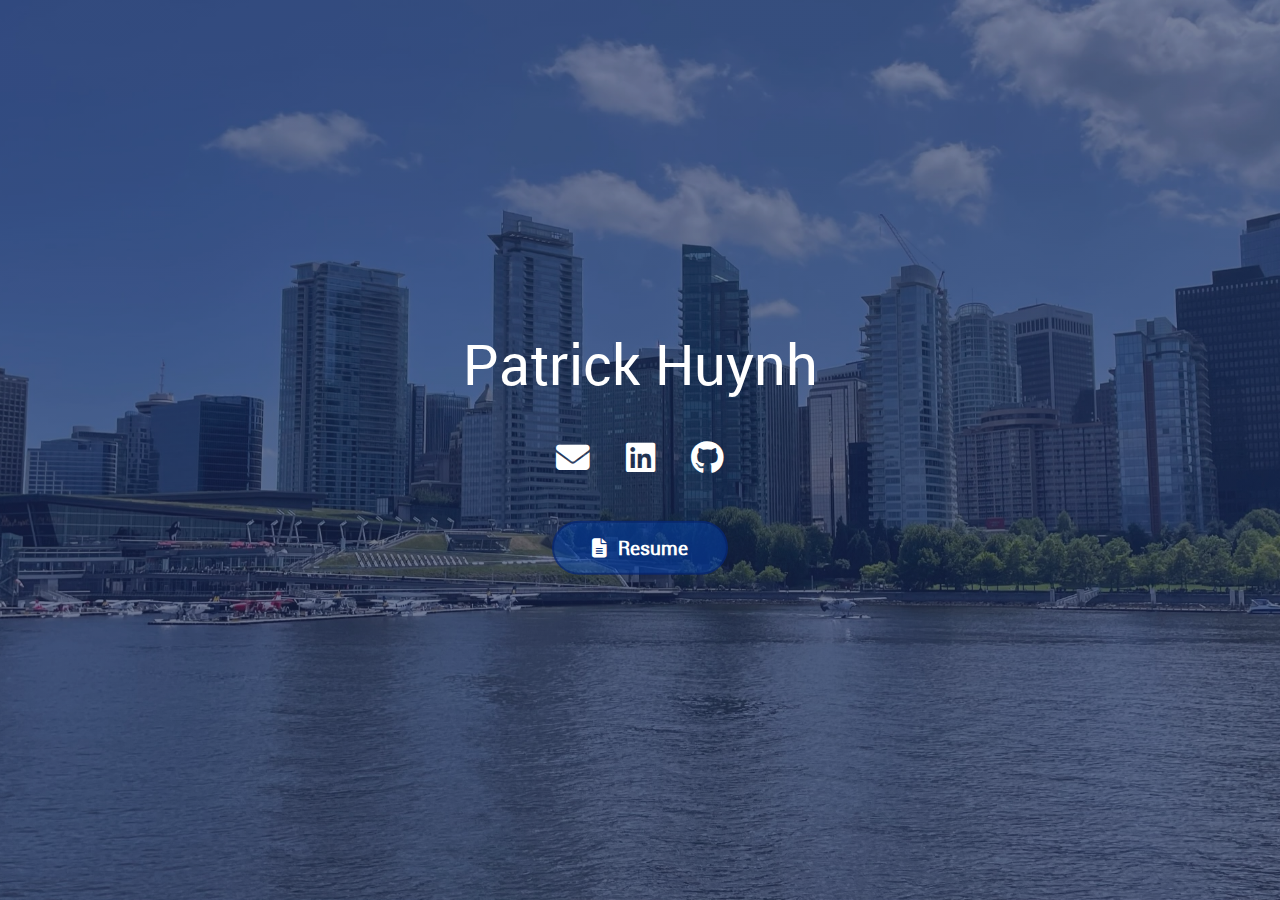
<file: index.html>
<!DOCTYPE html>
<html lang="en">
  <head>
    <meta http-equiv="X-UA-Compatible" content="IE=edge" />
    <meta name="viewport" content="width=device-width, initial-scale=0.9" />
    <link rel="canonical" href="https://patrickh.ca" />
    <meta http-equiv="Content-Type" content="text/html; charset=utf-8" />
    <!-- Primary Meta Tags -->
    <title>Patrick Huynh</title>
    <meta name="title" content="Patrick Huynh" />
    <meta name="description" content="This is the website of Patrick Huynh, a high school student with a passion for technology and design. Explore his interests and achievements." />
    <meta name="keywords" content="patrick, huynh, patrick huynh, vancouver, british columbia, bc, canada, ca, patrickh39, school, student, david thompson, high school" />
    <meta name="language" content="English" />
    <!-- Favicon -->
    <link rel="apple-touch-icon" sizes="180x180" href="images/favicon/apple-touch-icon.png" />
    <link rel="icon" type="image/png" sizes="32x32" href="images/favicon/favicon-32x32.png" />
    <link rel="icon" type="image/png" sizes="16x16" href="images/favicon/favicon-16x16.png" />
    <link rel="manifest" href="images/favicon/site.webmanifest" />
    <link rel="shortcut icon" href="images/favicon/favicon.ico" />
    <meta name="apple-mobile-web-app-title" content="Patrick Huynh" />
    <meta name="application-name" content="Patrick Huynh" />
    <meta name="theme-color" content="#ffffff" />
    <!-- Open Graph / Facebook -->
    <meta property="og:type" content="website" />
    <meta property="og:url" content="https://patrickh.ca/" />
    <meta property="og:title" content="Patrick Huynh" />
    <meta property="og:description" content="This is the website of Patrick Huynh, a high school student with a passion for technology and design. Explore his interests and achievements." />
    <meta property="og:image" content="/images/city.webp" />
    <!-- Twitter -->
    <meta property="twitter:card" content="summary_large_image" />
    <meta property="twitter:url" content="https://patrickh.ca/" />
    <meta property="twitter:title" content="Patrick Huynh" />
    <meta property="twitter:description" content="This is the website of Patrick Huynh, a high school student with a passion for technology and design. Explore his interests and achievements." />
    <meta property="twitter:image" content="/images/city.webp" />
    <meta name="Description" content="The website of Patrick Huynh. " />
    <!-- CSS -->
    <link rel="stylesheet" href="main.css" />
    <link rel="stylesheet" href="https://cdnjs.cloudflare.com/ajax/libs/font-awesome/6.4.0/css/all.min.css" crossorigin="anonymous" />
    <!-- JS -->
    <script src="main.js"></script>
  </head>
  <body class="noselect">
    <div id="wrapper">
      <div id="container"><div class="background"></div></div>
      <section id="main">
        <h1 id="title" class="fade-title">Patrick Huynh</h1>
        <div id="links">
          <ul class="icons fade-icons">
            <li>
              <a href="mailto:hi@patrickh.ca" aria-label="Email" target="_blank" rel="noopener">
                <i class="fas fa-envelope"></i>
              </a>
            </li>
            <li>
              <a href="https://linkedin.com/in/PatrickLBH" aria-label="LinkedIn" target="_blank" rel="noopener">
                <i class="fab fa-linkedin"></i>
              </a>
            </li>
            <li>
              <a href="https://github.com/PatrickH39" target="_blank" aria-label="GitHub" rel="noopener">
                <i class="fab fa-github"></i>
              </a>
            </li>
          </ul>
        </div>
        <button class="resume_btn fade-button" onclick="window.open('PatrickHuynh_Resume20240909.pdf','_blank')"><i class="fa-solid fa-file-lines"></i>Resume</button>
      </section>
    </div>
  </body>
</html>
</file>
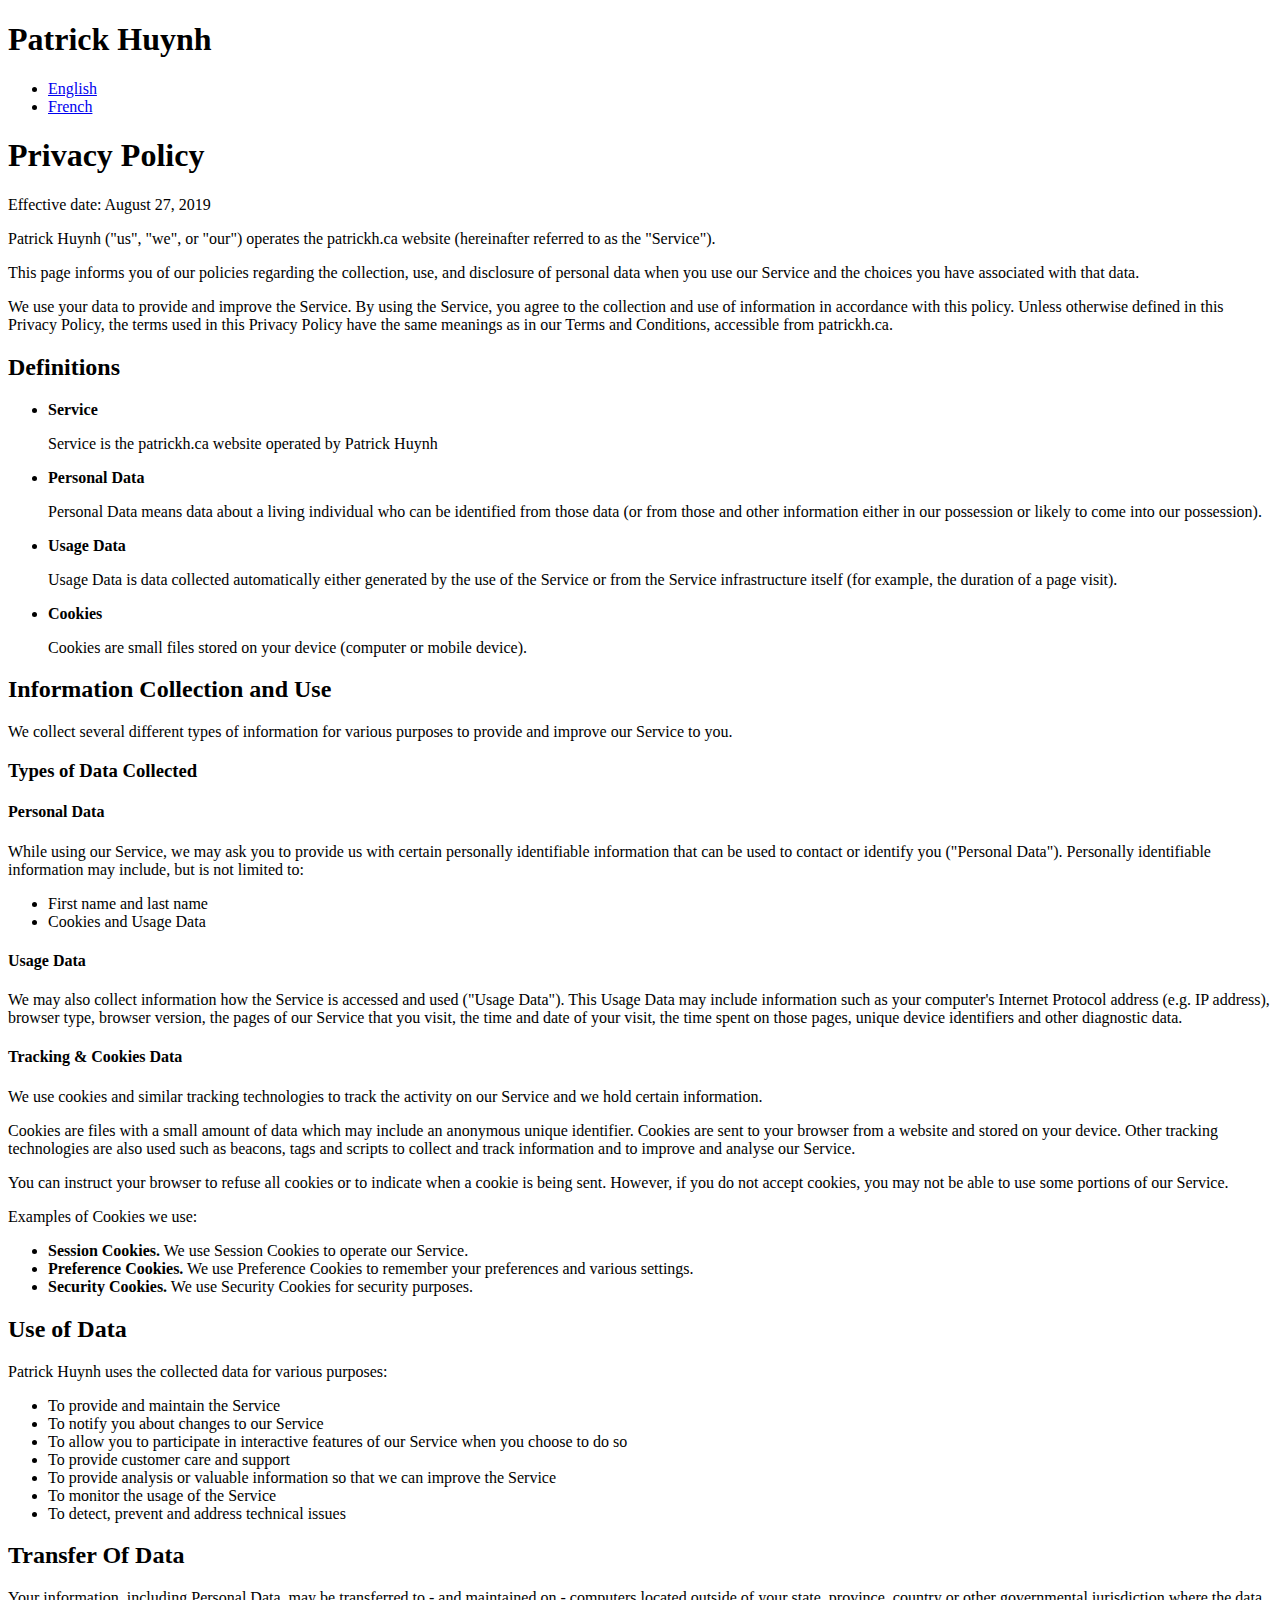
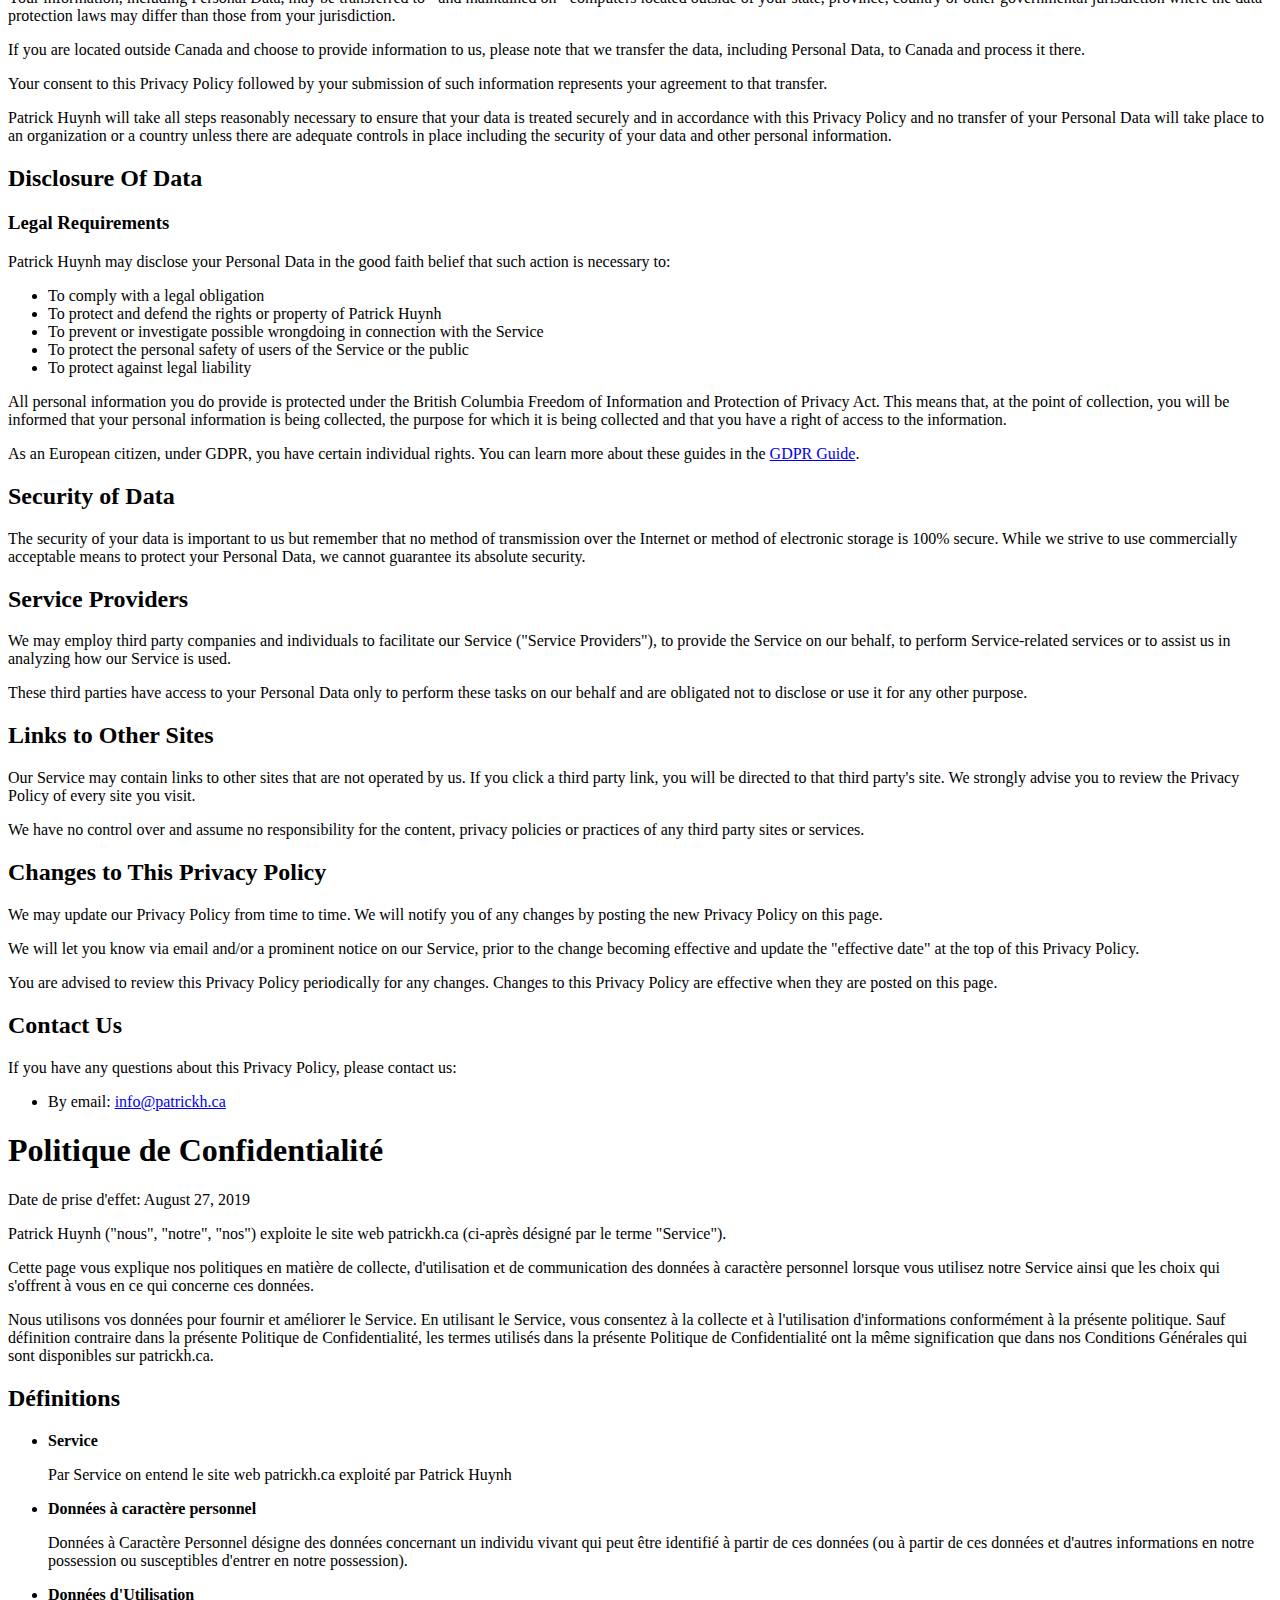
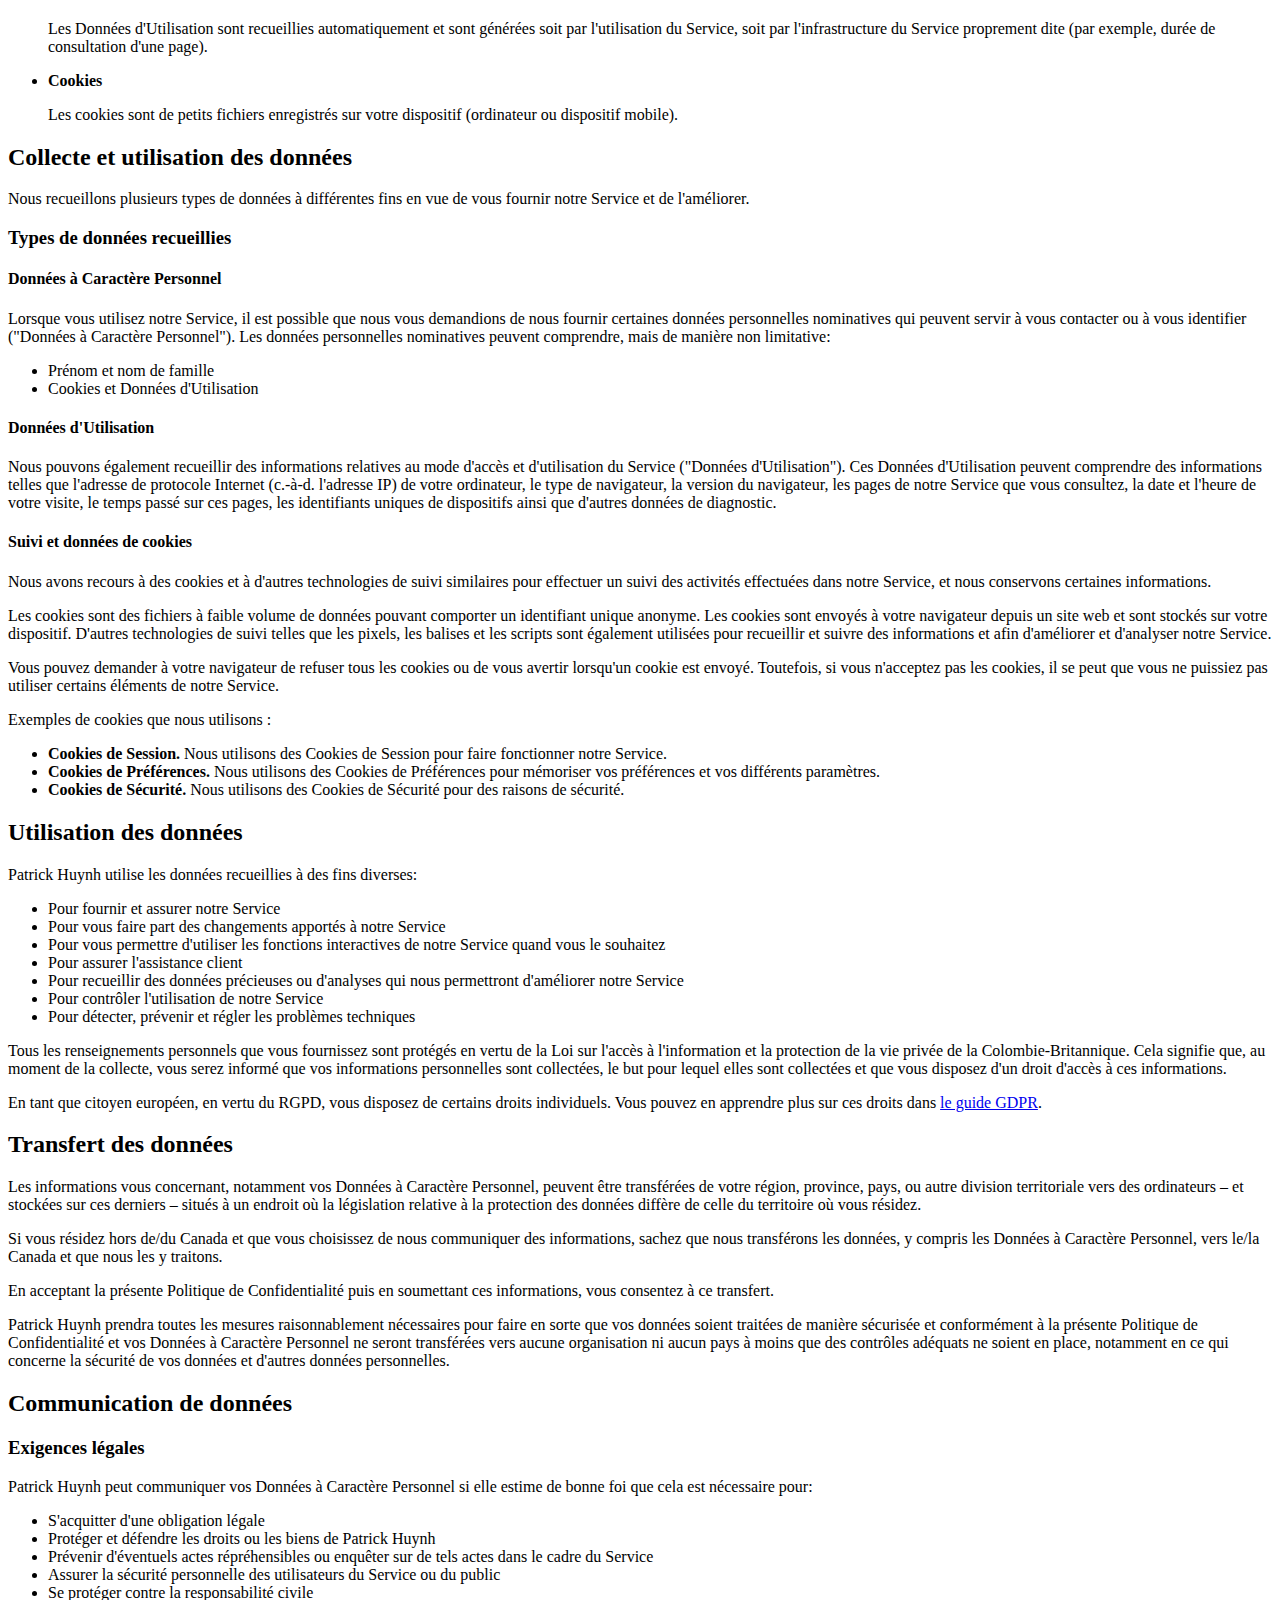
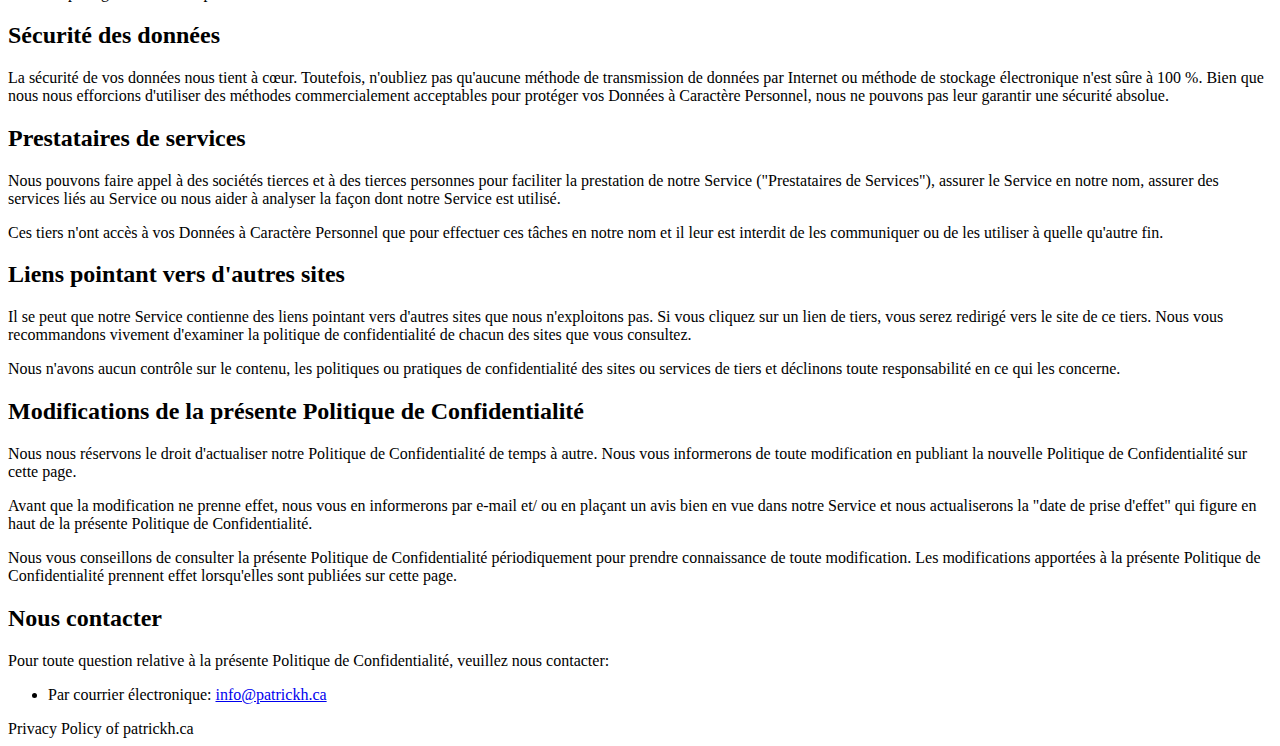
<file: legal/PrivacyPolicy.html>
<!DOCTYPE html>
<html><head><meta http-equiv="Content-Type" content="text/html; charset=UTF-8">
<title>Privacy Policy of patrickh.ca</title>


<meta name="viewport" content="width=device-width, initial-scale=1.0">


<link href="https://cdn.patrickh.ca/css/legal/bootstrap.css" rel="stylesheet" type="text/css">
<link rel="shortcut icon" href="https://cdn.patrickh.ca/images/home/favicon/favicon.ico" type="image/x-icon">
<link rel="icon" href="https://cdn.patrickh.ca/images/home/favicon/favicon.ico" type="image/x-icon">
<style>
::-moz-selection {
  background: rgba(53, 53, 55, 0.25);
}
::selection {
  background: rgba(53, 53, 55, 0.25);
}
    </style>

</head>
<body class="live-pages">
<div id="wrap">
    
    <div class="page-header">
        <div class="container">
            <div class="row">
                <div class="col-md-12">
                    <h1 style="
    font-weight: bold;
">
                       Patrick Huynh 
                    </h1>
                </div>
            </div>
        </div>
    </div>
    
    <div class="page-agreement">
        <div class="container">
            <div class="row">
                <div class="col-md-12">
                    
                                            <div class="page-tabs">
                            <ul class="nav nav-tabs" role="tablist">
                                                                    <li role="presentation" class="active">
                                        <a href="/legal/PrivacyPolicy.html#english" aria-controls="english" role="tab" data-toggle="tab" aria-expanded="false">English</a>
                                    </li>
                                                                    <li role="presentation">
                                        <a href="/legal/PrivacyPolicy.html#french" aria-controls="french" role="tab" data-toggle="tab" aria-expanded="true">French</a>
                                    </li>
                                                            </ul>
                            <div class="tab-content">
                                                                    <div role="tabpanel" class="tab-pane active" id="english">
                                        <h1>Privacy Policy</h1>


<p>Effective date: August 27, 2019</p>


<p>Patrick Huynh ("us", "we", or "our") operates the patrickh.ca website (hereinafter referred to as the "Service").</p>

<p>This page informs you of our policies regarding the collection, use, and disclosure of personal data when you use our Service and the choices you have associated with that data.</p>

<p>We use your data to provide and improve the Service. By using the Service, you agree to the collection and use of information in accordance with this policy. Unless otherwise defined in this Privacy Policy, the terms used in this Privacy Policy have the same meanings as in our Terms and Conditions, accessible from patrickh.ca.</p>

<h2>Definitions</h2>
<ul>
    <li>
        <p><strong>Service</strong></p>
                <p>Service is the patrickh.ca website operated by Patrick Huynh</p>
            </li>
    <li>
        <p><strong>Personal Data</strong></p>
        <p>Personal Data means data about a living individual who can be identified from those data (or from those and other information either in our possession or likely to come into our possession).</p>
    </li>
    <li>
        <p><strong>Usage Data</strong></p>
        <p>Usage Data is data collected automatically either generated by the use of the Service or from the Service infrastructure itself (for example, the duration of a page visit).</p>
    </li>
    <li>
        <p><strong>Cookies</strong></p>
        <p>Cookies are small files stored on your device (computer or mobile device).</p>
    </li>
</ul>

<h2>Information Collection and Use</h2>
<p>We collect several different types of information for various purposes to provide and improve our Service to you.</p>

<h3>Types of Data Collected</h3>

<h4>Personal Data</h4>
<p>While using our Service, we may ask you to provide us with certain personally identifiable information that can be used to contact or identify you ("Personal Data"). Personally identifiable information may include, but is not limited to:</p>

<ul>
<li>First name and last name</li><li>Cookies and Usage Data</li>
</ul>

<h4>Usage Data</h4>

<p>We may also collect information how the Service is accessed and used ("Usage Data"). This Usage Data may include information such as your computer's Internet Protocol address (e.g. IP address), browser type, browser version, the pages of our Service that you visit, the time and date of your visit, the time spent on those pages, unique device identifiers and other diagnostic data.</p>

<h4>Tracking &amp; Cookies Data</h4>
<p>We use cookies and similar tracking technologies to track the activity on our Service and we hold certain information.</p>
<p>Cookies are files with a small amount of data which may include an anonymous unique identifier. Cookies are sent to your browser from a website and stored on your device. Other tracking technologies are also used such as beacons, tags and scripts to collect and track information and to improve and analyse our Service.</p>
<p>You can instruct your browser to refuse all cookies or to indicate when a cookie is being sent. However, if you do not accept cookies, you may not be able to use some portions of our Service.</p>
<p>Examples of Cookies we use:</p>
<ul>
    <li><strong>Session Cookies.</strong> We use Session Cookies to operate our Service.</li>
    <li><strong>Preference Cookies.</strong> We use Preference Cookies to remember your preferences and various settings.</li>
    <li><strong>Security Cookies.</strong> We use Security Cookies for security purposes.</li>
</ul>

<h2>Use of Data</h2>
    
<p>Patrick Huynh uses the collected data for various purposes:</p>    
<ul>
    <li>To provide and maintain the Service</li>
    <li>To notify you about changes to our Service</li>
    <li>To allow you to participate in interactive features of our Service when you choose to do so</li>
    <li>To provide customer care and support</li>
    <li>To provide analysis or valuable information so that we can improve the Service</li>
    <li>To monitor the usage of the Service</li>
    <li>To detect, prevent and address technical issues</li>
</ul>

<h2>Transfer Of Data</h2>
<p>Your information, including Personal Data, may be transferred to - and maintained on - computers located outside of your state, province, country or other governmental jurisdiction where the data protection laws may differ than those from your jurisdiction.</p>
<p>If you are located outside Canada and choose to provide information to us, please note that we transfer the data, including Personal Data, to Canada and process it there.</p>
<p>Your consent to this Privacy Policy followed by your submission of such information represents your agreement to that transfer.</p>
<p>Patrick Huynh will take all steps reasonably necessary to ensure that your data is treated securely and in accordance with this Privacy Policy and no transfer of your Personal Data will take place to an organization or a country unless there are adequate controls in place including the security of your data and other personal information.</p>

<h2>Disclosure Of Data</h2>

<h3>Legal Requirements</h3>
<p>Patrick Huynh may disclose your Personal Data in the good faith belief that such action is necessary to:</p>
<ul>
    <li>To comply with a legal obligation</li>
    <li>To protect and defend the rights or property of Patrick Huynh</li>
    <li>To prevent or investigate possible wrongdoing in connection with the Service</li>
    <li>To protect the personal safety of users of the Service or the public</li>
    <li>To protect against legal liability</li>
</ul>

<p>All personal information you do provide is protected under the British Columbia Freedom of Information and Protection of Privacy Act. This means that, at the point of collection, you will be informed that your personal information is being collected, the purpose for which it is being collected and that you have a right of access to the information.</p>
<p>As an European citizen, under GDPR, you have certain individual rights. You can learn more about these guides in the <a href="https://termsfeed.com/blog/gdpr/#Individual_Rights_Under_the_GDPR">GDPR Guide</a>.</p>

<h2>Security of Data</h2>
<p>The security of your data is important to us but remember that no method of transmission over the Internet or method of electronic storage is 100% secure. While we strive to use commercially acceptable means to protect your Personal Data, we cannot guarantee its absolute security.</p>


<h2>Service Providers</h2>
<p>We may employ third party companies and individuals to facilitate our Service ("Service Providers"), to provide the Service on our behalf, to perform Service-related services or to assist us in analyzing how our Service is used.</p>
<p>These third parties have access to your Personal Data only to perform these tasks on our behalf and are obligated not to disclose or use it for any other purpose.</p>


    

 


<h2>Links to Other Sites</h2>
<p>Our Service may contain links to other sites that are not operated by us. If you click a third party link, you will be directed to that third party's site. We strongly advise you to review the Privacy Policy of every site you visit.</p>
<p>We have no control over and assume no responsibility for the content, privacy policies or practices of any third party sites or services.</p>







<h2>Changes to This Privacy Policy</h2>
<p>We may update our Privacy Policy from time to time. We will notify you of any changes by posting the new Privacy Policy on this page.</p>
<p>We will let you know via email and/or a prominent notice on our Service, prior to the change becoming effective and update the "effective date" at the top of this Privacy Policy.</p>
<p>You are advised to review this Privacy Policy periodically for any changes. Changes to this Privacy Policy are effective when they are posted on this page.</p>


<h2>Contact Us</h2>
<p>If you have any questions about this Privacy Policy, please contact us:</p>
<ul>
        <li>By email: <a href="mailto:info@patrickh.ca">info@patrickh.ca</a></li>
          
        </ul>                                    </div>
                                                                    <div role="tabpanel" class="tab-pane" id="french">
                                        <h1>Politique de Confidentialité</h1>


<p>Date de prise d'effet: August 27, 2019</p>


<p>Patrick Huynh ("nous", "notre", "nos") exploite le site web patrickh.ca (ci-après désigné par le terme "Service").</p>

<p>Cette page vous explique nos politiques en matière de collecte, d'utilisation et de communication des données à caractère personnel lorsque vous utilisez notre Service ainsi que les choix qui s'offrent à vous en ce qui concerne ces données.</p>

<p>Nous utilisons vos données pour fournir et améliorer le Service. En utilisant le Service, vous consentez à la collecte et à l'utilisation d'informations conformément à la présente politique. Sauf définition contraire dans la présente Politique de Confidentialité, les termes utilisés dans la présente Politique de Confidentialité ont la même signification que dans nos Conditions Générales qui sont disponibles sur patrickh.ca.</p>

<h2>Définitions</h2>
<ul>
    <li>
        <p><strong>Service</strong></p>
                <p>Par Service on entend le site web patrickh.ca exploité par Patrick Huynh</p>
            </li>
    <li>
        <p><strong>Données à caractère personnel</strong></p>
        <p>Données à Caractère Personnel désigne des données concernant un individu vivant qui peut être identifié à partir de ces données (ou à partir de ces données et d'autres informations en notre possession ou susceptibles d'entrer en notre possession).</p>
    </li>
    <li>
        <p><strong>Données d'Utilisation</strong></p>
        <p>Les Données d'Utilisation sont recueillies automatiquement et sont générées soit par l'utilisation du Service, soit par l'infrastructure du Service proprement dite (par exemple, durée de consultation d'une page).</p>
    </li>
    <li>
        <p><strong>Cookies</strong></p>
        <p>Les cookies sont de petits fichiers enregistrés sur votre dispositif (ordinateur ou dispositif mobile).</p>
    </li>
</ul>

<h2>Collecte et utilisation des données</h2>
<p>Nous recueillons plusieurs types de données à différentes fins en vue de vous fournir notre Service et de l'améliorer.</p>

<h3>Types de données recueillies</h3>

<h4>Données à Caractère Personnel</h4>
<p>Lorsque vous utilisez notre Service, il est possible que nous vous demandions de nous fournir certaines données personnelles nominatives qui peuvent servir à vous contacter ou à vous identifier ("Données à Caractère Personnel"). Les données personnelles nominatives peuvent comprendre, mais de manière non limitative:</p>

<ul>
        <li>Prénom et nom de famille</li>            <li>Cookies et Données d'Utilisation</li>
</ul>

<h4>Données d'Utilisation</h4>

<p>Nous pouvons également recueillir des informations relatives au mode d'accès et d'utilisation du Service ("Données d'Utilisation"). Ces Données d'Utilisation peuvent comprendre des informations telles que l'adresse de protocole Internet (c.-à-d. l'adresse IP) de votre ordinateur, le type de navigateur, la version du navigateur, les pages de notre Service que vous consultez, la date et l'heure de votre visite, le temps passé sur ces pages, les identifiants uniques de dispositifs ainsi que d'autres données de diagnostic.</p>

<h4>Suivi et données de cookies</h4>
<p>Nous avons recours à des cookies et à d'autres technologies de suivi similaires pour effectuer un suivi des activités effectuées dans notre Service, et nous conservons certaines informations.</p>
<p>Les cookies sont des fichiers à faible volume de données pouvant comporter un identifiant unique anonyme. Les cookies sont envoyés à votre navigateur depuis un site web et sont stockés sur votre dispositif. D'autres technologies de suivi telles que les pixels, les balises et les scripts sont également utilisées pour recueillir et suivre des informations et afin d'améliorer et d'analyser notre Service.</p>
<p>Vous pouvez demander à votre navigateur de refuser tous les cookies ou de vous avertir lorsqu'un cookie est envoyé. Toutefois, si vous n'acceptez pas les cookies, il se peut que vous ne puissiez pas utiliser certains éléments de notre Service.</p>
<p>Exemples de cookies que nous utilisons :</p>
<ul>
    <li><strong>Cookies de Session.</strong> Nous utilisons des Cookies de Session pour faire fonctionner notre Service.</li>
    <li><strong>Cookies de Préférences.</strong> Nous utilisons des Cookies de Préférences pour mémoriser vos préférences et vos différents paramètres.</li>
    <li><strong>Cookies de Sécurité.</strong> Nous utilisons des Cookies de Sécurité pour des raisons de sécurité.</li>
</ul>

<h2>Utilisation des données</h2> 

<p>Patrick Huynh utilise les données recueillies à des fins diverses:</p>    
<ul>
    <li>Pour fournir et assurer notre Service</li>
    <li>Pour vous faire part des changements apportés à notre Service</li>
    <li>Pour vous permettre d'utiliser les fonctions interactives de notre Service quand vous le souhaitez</li>
    <li>Pour assurer l'assistance client</li>
    <li>Pour recueillir des données précieuses ou d'analyses qui nous permettront d'améliorer notre Service</li>
    <li>Pour contrôler l'utilisation de notre Service</li>
    <li>Pour détecter, prévenir et régler les problèmes techniques</li>
</ul>

<p>Tous les renseignements personnels que vous fournissez sont protégés en vertu de la Loi sur l'accès à l'information et la protection de la vie privée de la Colombie-Britannique. Cela signifie que, au moment de la collecte, vous serez informé que vos informations personnelles sont collectées, le but pour lequel elles sont collectées et que vous disposez d'un droit d'accès à ces informations.</p>
<p>En tant que citoyen européen, en vertu du RGPD, vous disposez de certains droits individuels. Vous pouvez en apprendre plus sur ces droits dans <a href="https://termsfeed.com/blog/gdpr/#Individual_Rights_Under_the_GDPR">le guide GDPR</a>.</p>

<h2>Transfert des données</h2>
<p>Les informations vous concernant, notamment vos Données à Caractère Personnel, peuvent être transférées de votre région, province, pays, ou autre division territoriale vers des ordinateurs – et stockées sur ces derniers – situés à un endroit où la législation relative à la protection des données diffère de celle du territoire où vous résidez.</p>
<p>Si vous résidez hors de/du Canada et que vous choisissez de nous communiquer des informations, sachez que nous transférons les données, y compris les Données à Caractère Personnel, vers le/la Canada et que nous les y traitons.</p>
<p>En acceptant la présente Politique de Confidentialité puis en soumettant ces informations, vous consentez à ce transfert.</p>
<p>Patrick Huynh prendra toutes les mesures raisonnablement nécessaires pour faire en sorte que vos données soient traitées de manière sécurisée et conformément à la présente Politique de Confidentialité et vos Données à Caractère Personnel ne seront transférées vers aucune organisation ni aucun pays à moins que des contrôles adéquats ne soient en place, notamment en ce qui concerne la sécurité de vos données et d'autres données personnelles.</p>

<h2>Communication de données</h2>

<h3>Exigences légales</h3>
<p>Patrick Huynh peut communiquer vos Données à Caractère Personnel si elle estime de bonne foi que cela est nécessaire pour:</p>
<ul>
    <li>S'acquitter d'une obligation légale</li>
    <li>Protéger et défendre les droits ou les biens de Patrick Huynh</li>
    <li>Prévenir d'éventuels actes répréhensibles ou enquêter sur de tels actes dans le cadre du Service </li>
    <li>Assurer la sécurité personnelle des utilisateurs du Service ou du public</li>
    <li>Se protéger contre la responsabilité civile</li>
</ul>

<h2>Sécurité des données</h2>
<p>La sécurité de vos données nous tient à cœur. Toutefois, n'oubliez pas qu'aucune méthode de transmission de données par Internet ou méthode de stockage électronique n'est sûre à 100 %. Bien que nous nous efforcions d'utiliser des méthodes commercialement acceptables pour protéger vos Données à Caractère Personnel, nous ne pouvons pas leur garantir une sécurité absolue.</p>

<h2>Prestataires de services</h2>
<p>Nous pouvons faire appel à des sociétés tierces et à des tierces personnes pour faciliter la prestation de notre Service ("Prestataires de Services"), assurer le Service en notre nom, assurer des services liés au Service ou nous aider à analyser la façon dont notre Service est utilisé.</p>
<p>Ces tiers n'ont accès à vos Données à Caractère Personnel que pour effectuer ces tâches en notre nom et il leur est interdit de les communiquer ou de les utiliser à quelle qu'autre fin. </p>




 


<h2>Liens pointant vers d'autres sites</h2>
<p>Il se peut que notre Service contienne des liens pointant vers d'autres sites que nous n'exploitons pas. Si vous cliquez sur un lien de tiers, vous serez redirigé vers le site de ce tiers. Nous vous recommandons vivement d'examiner la politique de confidentialité de chacun des sites que vous consultez.</p>
<p>Nous n'avons aucun contrôle sur le contenu, les politiques ou pratiques de confidentialité des sites ou services de tiers et déclinons toute responsabilité en ce qui les concerne.</p>







<h2>Modifications de la présente Politique de Confidentialité</h2>
<p>Nous nous réservons le droit d'actualiser notre Politique de Confidentialité de temps à autre. Nous vous informerons de toute modification en publiant la nouvelle Politique de Confidentialité sur cette page.</p>
<p>Avant que la modification ne prenne effet, nous vous en informerons par e-mail et/ ou en plaçant un avis bien en vue dans notre Service et nous actualiserons la "date de prise d'effet" qui figure en haut de la présente Politique de Confidentialité.</p>
<p>Nous vous conseillons de consulter la présente Politique de Confidentialité périodiquement pour prendre connaissance de toute modification. Les modifications apportées à la présente Politique de Confidentialité prennent effet lorsqu'elles sont publiées sur cette page.</p>


<h2>Nous contacter</h2>
<p>Pour toute question relative à la présente Politique de Confidentialité, veuillez nous contacter:</p>
<ul>
        <li>Par courrier électronique: <a href="mailto:info@patrickh.ca">info@patrickh.ca</a></li>
          
        </ul>                                    </div>
                                                            </div>
                        </div> 
                                        
                </div>
            </div>
        </div>
    </div>
    
    <div class="page-footer">
        <div class="container">
            <div class="row">
                <div class="col-md-12">
                    Privacy Policy of patrickh.ca
                </div>
            </div>
        </div>
    </div>
    
        
</div>

<script type="text/javascript" src="https://cdn.patrickh.ca/js/legal/jquery.js"></script>


</body></html>
</file>
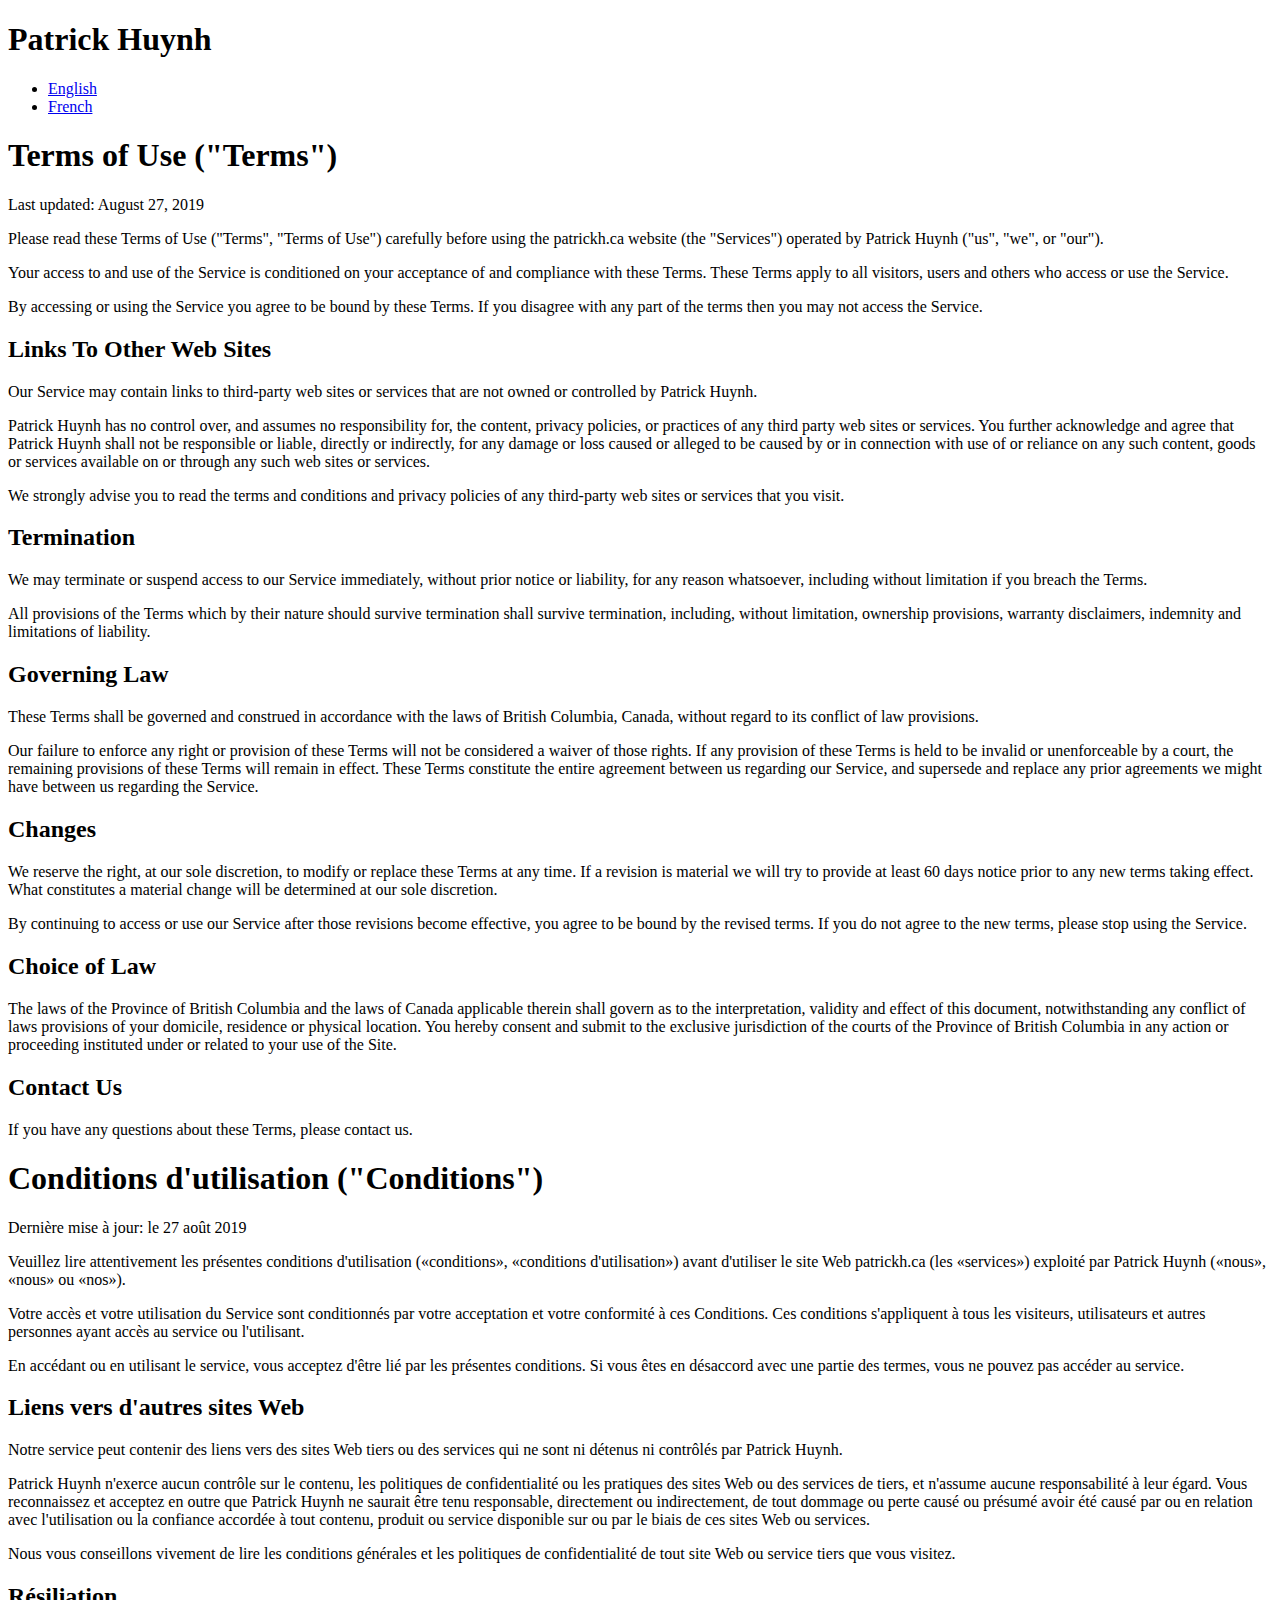
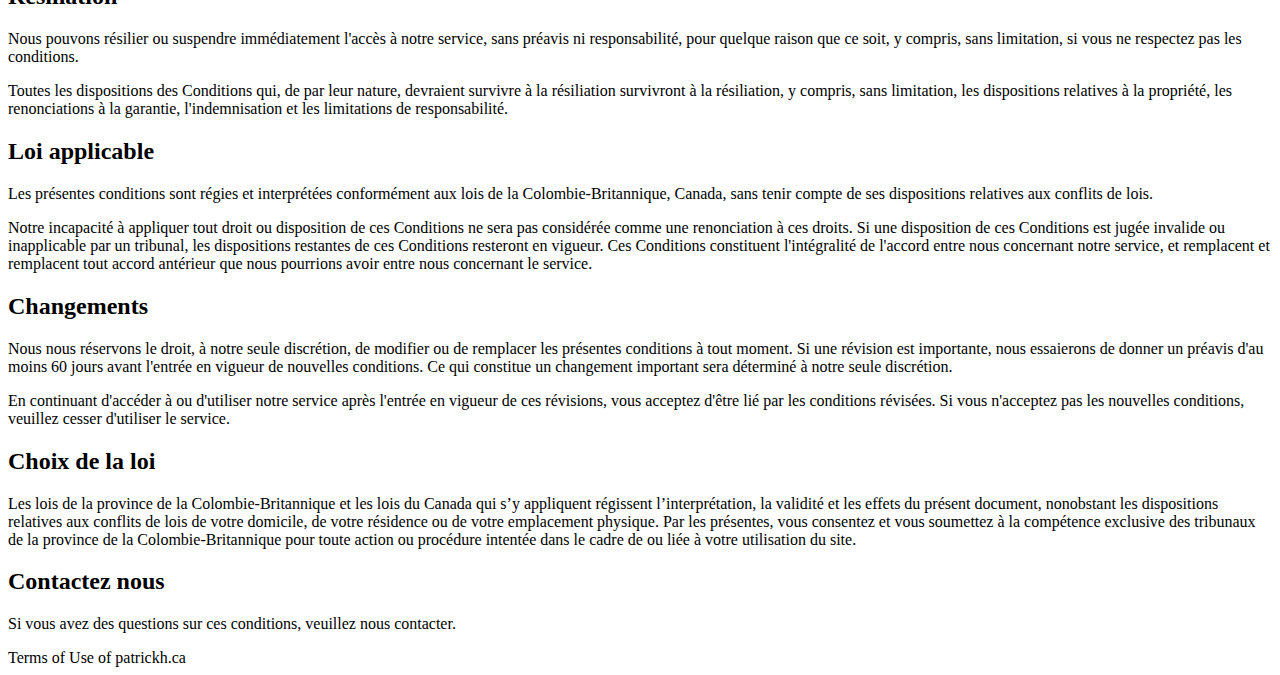
<file: legal/TermsofUse.html>
<!DOCTYPE html>
<html><head>
      <meta http-equiv="Content-Type" content="text/html; charset=UTF-8">
      <title>Terms of Use of patrickh.ca</title>
      <meta name="viewport" content="width=device-width, initial-scale=1.0">
      <link rel="shortcut icon" href="https://cdn.patrickh.ca/images/home/favicon/favicon.ico" type="image/x-icon">
      <link rel="icon" href="https://cdn.patrickh.ca/images/home/favicon/favicon.ico" type="image/x-icon">
      <link href="https://cdn.patrickh.ca/css/legal/bootstrap.css" rel="stylesheet" type="text/css">
<style>
::-moz-selection {
  background: rgba(53, 53, 55, 0.25);
}
::selection {
  background: rgba(53, 53, 55, 0.25);
}
    </style>
   </head>
   <body class="live-pages">
      <div id="wrap">
         <div class="page-header">
            <div class="container">
               <div class="row">
                  <div class="col-md-12">
                     <h1 style="
                        font-weight: bold;
                        ">
                        Patrick Huynh 
                     </h1>
                  </div>
               </div>
            </div>
         </div>
         <div class="page-agreement">
        <div class="container">
            <div class="row">
                <div class="col-md-12">
                    
                                            <div class="page-tabs">
                            <ul class="nav nav-tabs" role="tablist">
                                                                    <li role="presentation" class="active">
                                        <a href="/legal/TermsofUse.html#english" aria-controls="english" role="tab" data-toggle="tab" aria-expanded="true">English</a>
                                    </li>
                                                                    <li role="presentation" class="">
                                        <a href="/legal/TermsofUse.html#french" aria-controls="french" role="tab" data-toggle="tab" aria-expanded="false">French</a>
                                    </li>
                                                            </ul>
                            <div class="tab-content">
                                                                    <div role="tabpanel" class="tab-pane active" id="english">
                        <h1>Terms of Use ("Terms")</h1>
                        <p>Last updated: August 27, 2019</p>
                        <p>Please read these Terms of Use ("Terms", "Terms of Use") carefully before using the patrickh.ca website (the "Services") operated by Patrick Huynh ("us", "we", or "our").</p>
                        <p>Your access to and use of the Service is conditioned on your acceptance of and compliance with these Terms. These Terms apply to all visitors, users and others who access or use the Service.</p>
                        <p>By accessing or using the Service you agree to be bound by these Terms. If you disagree with any part of the terms then you may not access the Service.</p>
                        <h2>Links To Other Web Sites</h2>
                        <p>Our Service may contain links to third-party web sites or services that are not owned or controlled by Patrick Huynh.</p>
                        <p>Patrick Huynh has no control over, and assumes no responsibility for, the content, privacy policies, or practices of any third party web sites or services. You further acknowledge and agree that Patrick Huynh shall not be responsible or liable, directly or indirectly, for any damage or loss caused or alleged to be caused by or in connection with use of or reliance on any such content, goods or services available on or through any such web sites or services.</p>
                        <p>We strongly advise you to read the terms and conditions and privacy policies of any third-party web sites or services that you visit.</p>
                        <h2>Termination</h2>
                        <p>We may terminate or suspend access to our Service immediately, without prior notice or liability, for any reason whatsoever, including without limitation if you breach the Terms.</p>
                        <p>All provisions of the Terms which by their nature should survive termination shall survive termination, including, without limitation, ownership provisions, warranty disclaimers, indemnity and limitations of liability.</p>
                        <h2>Governing Law</h2>
                        <p>These Terms shall be governed and construed in accordance with the laws of British Columbia, Canada, without regard to its conflict of law provisions.</p>
                        <p>Our failure to enforce any right or provision of these Terms will not be considered a waiver of those rights. If any provision of these Terms is held to be invalid or unenforceable by a court, the remaining provisions of these Terms will remain in effect. These Terms constitute the entire agreement between us regarding our Service, and supersede and replace any prior agreements we might have between us regarding the Service.</p>
                        <h2>Changes</h2>
                        <p>We reserve the right, at our sole discretion, to modify or replace these Terms at any time. If a revision is material we will try to provide at least 60 days notice prior to any new terms taking effect. What constitutes a material change will be determined at our sole discretion.</p>
                        <p>By continuing to access or use our Service after those revisions become effective, you agree to be bound by the revised terms. If you do not agree to the new terms, please stop using the Service.</p>
                        <h2>Choice of Law</h2>
                        <p>The laws of the Province of British Columbia and the laws of Canada applicable therein shall govern as to the interpretation, validity and effect of this document, notwithstanding any conflict of laws provisions of your domicile, residence or physical location. You hereby consent and submit to the exclusive jurisdiction of the courts of the Province of British Columbia in any action or proceeding instituted under or related to your use of the Site.</p>
                        <h2>Contact Us</h2>
                        <p>If you have any questions about these Terms, please contact us.</p>
          
                                            </div>
                                                                    <div role="tabpanel" class="tab-pane" id="french">
                        <h1>Conditions d'utilisation ("Conditions")</h1>
                        <p>Dernière mise à jour: le 27 août 2019</p>
                        <p>Veuillez lire attentivement les présentes conditions d'utilisation («conditions», «conditions d'utilisation») avant d'utiliser le site Web patrickh.ca (les «services») exploité par Patrick Huynh («nous», «nous» ou «nos»).</p>
                        <p>Votre accès et votre utilisation du Service sont conditionnés par votre acceptation et votre conformité à ces Conditions. Ces conditions s'appliquent à tous les visiteurs, utilisateurs et autres personnes ayant accès au service ou l'utilisant.</p>
                        <p>En accédant ou en utilisant le service, vous acceptez d'être lié par les présentes conditions. Si vous êtes en désaccord avec une partie des termes, vous ne pouvez pas accéder au service.</p>
                        <h2>Liens vers d'autres sites Web</h2>
                        <p>Notre service peut contenir des liens vers des sites Web tiers ou des services qui ne sont ni détenus ni contrôlés par Patrick Huynh.</p>
                        <p>Patrick Huynh n'exerce aucun contrôle sur le contenu, les politiques de confidentialité ou les pratiques des sites Web ou des services de tiers, et n'assume aucune responsabilité à leur égard. Vous reconnaissez et acceptez en outre que Patrick Huynh ne saurait être tenu responsable, directement ou indirectement, de tout dommage ou perte causé ou présumé avoir été causé par ou en relation avec l'utilisation ou la confiance accordée à tout contenu, produit ou service disponible sur ou par le biais de ces sites Web ou services.</p>
                        <p>Nous vous conseillons vivement de lire les conditions générales et les politiques de confidentialité de tout site Web ou service tiers que vous visitez.</p>
                        <h2>Résiliation</h2>
                        <p>Nous pouvons résilier ou suspendre immédiatement l'accès à notre service, sans préavis ni responsabilité, pour quelque raison que ce soit, y compris, sans limitation, si vous ne respectez pas les conditions.</p>
                        <p>Toutes les dispositions des Conditions qui, de par leur nature, devraient survivre à la résiliation survivront à la résiliation, y compris, sans limitation, les dispositions relatives à la propriété, les renonciations à la garantie, l'indemnisation et les limitations de responsabilité.</p>
                        <h2>Loi applicable</h2>
                        <p>Les présentes conditions sont régies et interprétées conformément aux lois de la Colombie-Britannique, Canada, sans tenir compte de ses dispositions relatives aux conflits de lois.</p>
                        <p>Notre incapacité à appliquer tout droit ou disposition de ces Conditions ne sera pas considérée comme une renonciation à ces droits. Si une disposition de ces Conditions est jugée invalide ou inapplicable par un tribunal, les dispositions restantes de ces Conditions resteront en vigueur. Ces Conditions constituent l'intégralité de l'accord entre nous concernant notre service, et remplacent et remplacent tout accord antérieur que nous pourrions avoir entre nous concernant le service.</p>
                        <h2>Changements</h2>
                        <p>Nous nous réservons le droit, à notre seule discrétion, de modifier ou de remplacer les présentes conditions à tout moment. Si une révision est importante, nous essaierons de donner un préavis d'au moins 60 jours avant l'entrée en vigueur de nouvelles conditions. Ce qui constitue un changement important sera déterminé à notre seule discrétion.</p>
                        <p>En continuant d'accéder à ou d'utiliser notre service après l'entrée en vigueur de ces révisions, vous acceptez d'être lié par les conditions révisées. Si vous n'acceptez pas les nouvelles conditions, veuillez cesser d'utiliser le service.</p>
                        <h2>Choix de la loi</h2>
                        <p>Les lois de la province de la Colombie-Britannique et les lois du Canada qui s’y appliquent régissent l’interprétation, la validité et les effets du présent document, nonobstant les dispositions relatives aux conflits de lois de votre domicile, de votre résidence ou de votre emplacement physique. Par les présentes, vous consentez et vous soumettez à la compétence exclusive des tribunaux de la province de la Colombie-Britannique pour toute action ou procédure intentée dans le cadre de ou liée à votre utilisation du site.</p>
                        <h2>Contactez nous</h2>
                        <p>Si vous avez des questions sur ces conditions, veuillez nous contacter.</p>
          
                                            </div>
                                                            </div>
                        </div> 
                                        
                </div>
            </div>
        </div>
    </div>
         <div class="page-footer">
            <div class="container">
               <div class="row">
                  <div class="col-md-12">
                     Terms of Use of patrickh.ca
                  </div>
               </div>
            </div>
         </div>
      </div>
      <script type="text/javascript" src="https://cdn.patrickh.ca/js/legal/jquery.js"></script>
   
</body></html>
</file>
<file: main.css>
@font-face {
  font-family: "Roboto";
  font-style: normal;
  font-weight: 400;
  font-display: swap;
  src: url(roboto.woff) format("woff");
}

* {
  box-sizing: border-box;
}

#container {
  position: absolute;
  top: 0;
  right: 0;
  bottom: 0;
  left: 0;
  overflow: hidden;
}

::-moz-selection {
  background: #fcfcfc;
  background: #ffffff33;
  text-shadow: none;
}

::selection {
  background: #fcfcfc;
  background: #ffffff33;
  text-shadow: none;
}

.noselect {
  -webkit-touch-callout: none;
  -webkit-user-select: none;
  -khtml-user-select: none;
  -moz-user-select: none;
  -ms-user-select: none;
  user-select: none;
}

.no-webp .background {
  width: 100%;
  height: 100%;
  background: -moz-linear-gradient(#1a275399 100%, #1a275399 100%);
  background: -webkit-linear-gradient(#1a275399 100%, #1a275399 100%);
  background: linear-gradient(#1a275399 100%, #1a275399 100%), url("images/city.jpeg") no-repeat center center fixed;
  background-size: cover;
  background-position: center;
  -webkit-background-size: cover;
  -moz-background-size: cover;
  -o-background-size: cover;
}

.webp .background {
  width: 100%;
  height: 100%;

  background: -moz-linear-gradient(#1a275399 100%, #1a275399 100%);
  background: -webkit-linear-gradient(#1a275399 100%, #1a275399 100%);
  background: linear-gradient(#1a275399 100%, #1a275399 100%), url("images/city.webp") no-repeat center center fixed;
  background-size: cover;
  background-position: center;
  -webkit-background-size: cover;
  -moz-background-size: cover;
  -o-background-size: cover;
}

#main {
  position: absolute;
  top: 50%;
  left: 50%;
  transform: translate(-50%, -50%);
  z-index: 2;
  width: 50%;
  text-align: center;
  color: #ffffff;
}

#main h1 {
  font-size: 3.5em;
}

#main h1 {
  padding: 0;
  margin: 0px 0px 30px 0px;
  font-family: Roboto, Arial, sans-serif;
  font-weight: normal;
}

#main ul {
  padding: 0;
}

#main ul li {
  display: inline-block;
  list-style-type: none;
}

#main ul li a {
  text-decoration: none;
  position: relative;
  display: block;
  overflow: hidden;
  text-align: center;
  white-space: nowrap;
}

#main ul li a i {
  padding: 10px 16px 10px 16px;
  border-radius: 6px;
  font-size: 2.1em;
  color: #ffffff;
  transition: 0.3s;
}

#main ul li a i:hover {
  background-color: #ffffff29;
}

#main ul li a i:active {
  background-color: #ffffff4f;
}

#main button i {
  margin-right: 12px;
}

.resume_btn {
  background-color: #004dcf6b;
  border: 2px solid #071f639c;
  border-radius: 2.45rem;
  color: #ffffff;
  margin-top: 16px;
  padding: 12px 38px;
  text-align: center;
  font-family: Roboto, sans-serif;
  font-size: 1.2em;
  font-weight: bold;
  transition: 0.3s;
  display: inline-block;
  text-decoration: none;
  cursor: pointer;
}

.resume_btn:hover {
  background-color: #004ccf98;
  box-shadow: 0 0 10px #1e409c9c, 0 0 20px #1e409c9c, 0 0 20px #004ccf49 inset;
}

.resume_btn:active {
  transform: scale(0.98);
}

@keyframes fadeInUp {
  from {
    opacity: 0;
    -webkit-transform: translate3d(0, 100%, 0);
    transform: translate3d(0, 100%, 0);
  }
  to {
    opacity: 1;
    -webkit-transform: translate3d(0, 0, 0);
    transform: translate3d(0, 0, 0);
  }
}

.fade-title {
  animation-name: fadeInUp;
  animation-duration: 1s;
  animation-fill-mode: both;
  animation-delay: 1s;
}

.fade-icons {
  animation-name: fadeInUp;
  animation-duration: 1s;
  animation-fill-mode: both;
  animation-delay: 1.5s;
}

.fade-button {
  animation-name: fadeInUp;
  animation-duration: 1s;
  animation-fill-mode: both;
  animation-delay: 2s;
}
</file>
